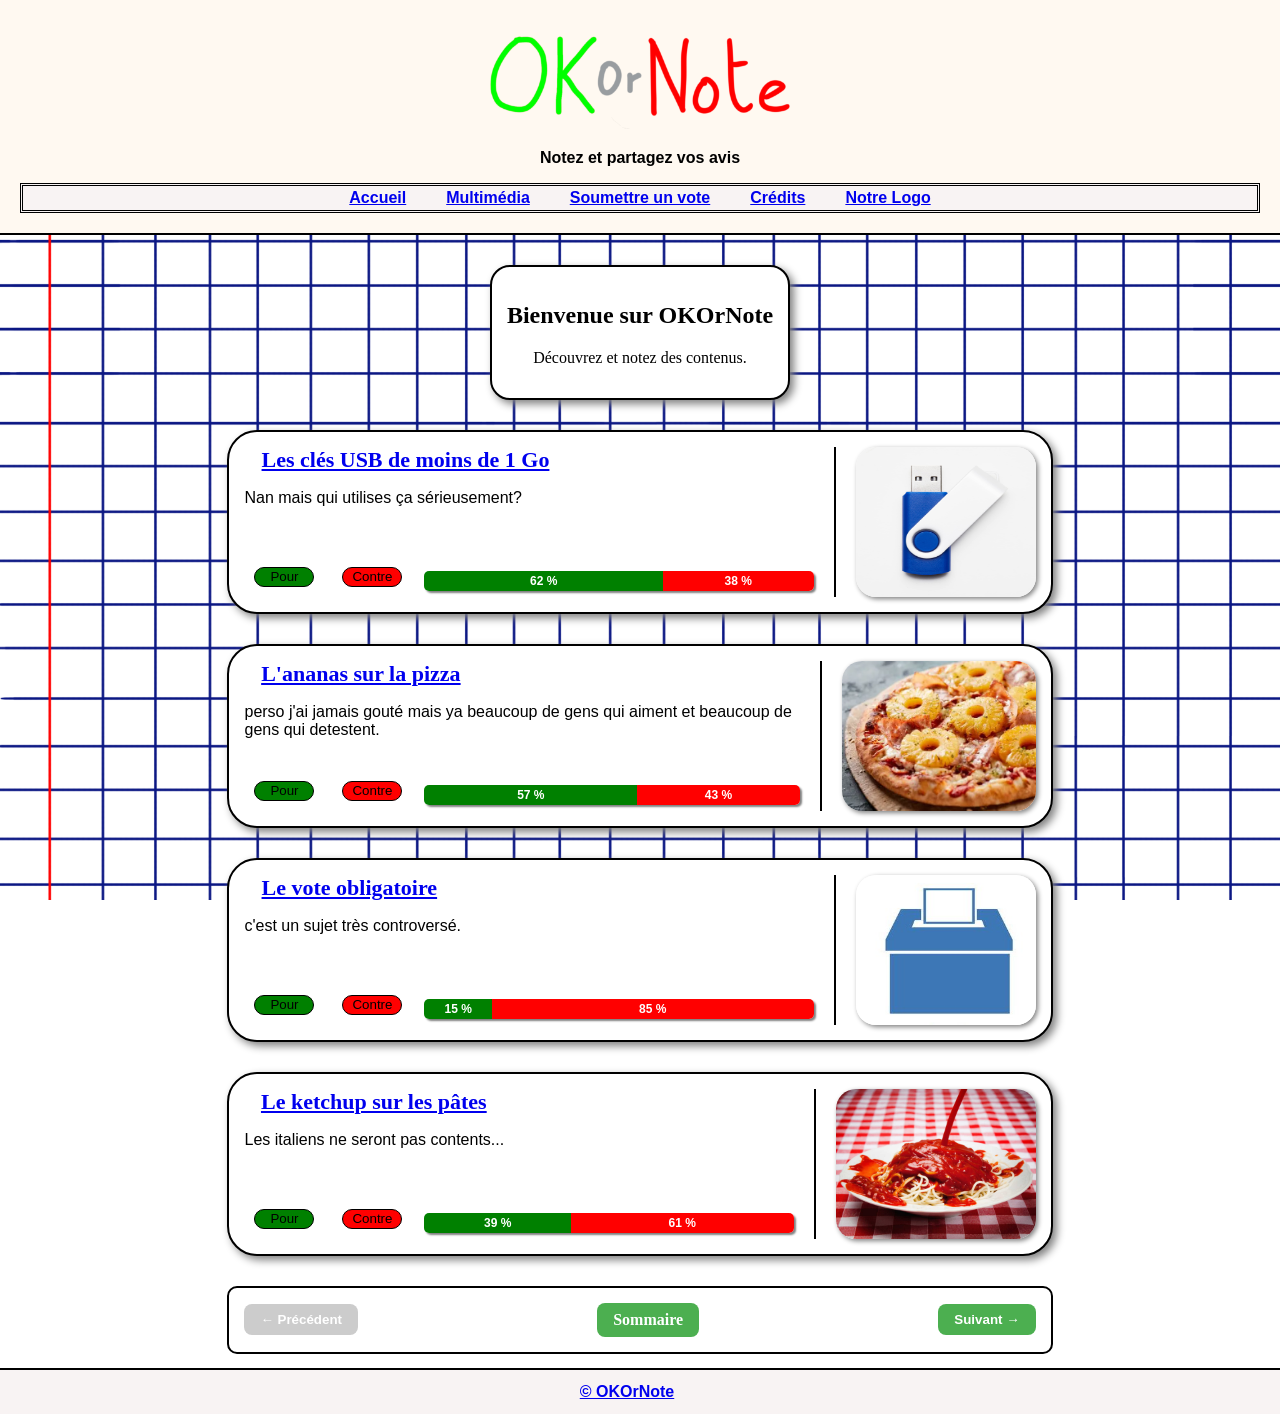
<file: HTML/index.html>
<?xml version="1.0" encoding="UTF-8"?>
<!DOCTYPE html PUBLIC "-//W3C//DTD XHTML 1.0 Strict//EN"
	"http://www.w3.org/TR/xhtml1/DTD/xhtml1-strict.dtd">
<html xmlns="http://www.w3.org/1999/xhtml" xml:lang="fr" lang="fr">
	<head>
		<meta http-equiv="Content-Type" content="application/xhtml+xml; charset=UTF-8" />
		<meta name="viewport" content="width=device-width, initial-scale=1.0" />
		<meta name="authors" content="cakeman1583-hash, JSCodeur" />
		<meta name="description" content="OKOrNote - Une plateforme de vote communautaire pour partager et noter vos avis sur des sujets variés" />
		<title>OKOrNote</title>
		<link rel="icon" href="../Images/favicon.png" type="image/png" />
		<script type="text/javascript" src="../JS/main.js" defer="defer"></script>
		<script type="text/javascript" src="../JS/navigation.js" defer="defer"></script>
		<link rel="stylesheet" type="text/css" href="../CSS/styles.css" />
	</head>
	<body>
		<div id="page">
			<!--Header du site (commun à toutes les pages)-->
			<div class="header" id="site-header">
				<img id="TitreHeader" src="../Images/OKOrNote.png" alt="Logo OKOrNote" />
				<p class="tagline">Notez et partagez vos avis</p>
				<div class="nav" id="main-nav">
				<a href="./index.html">Accueil</a><a href="./multimedia.html">Multimédia</a><a href="./SoumettreVote.html">Soumettre un vote</a><a href="./Credits.html">Crédits</a><a href="./Logo.html">Notre Logo</a>
				</div>
			</div>
			<!--Contenu principal de la page-->
			<div class="main" id="content">
				<div class="section" id="hero">
					<h2>Bienvenue sur OKOrNote</h2>
					<p>Découvrez et notez des contenus.</p>
				</div>
				<!--Capsules de sujets de notations-->
				<div class="section" id="capsules">
					<!-- capsule sur usb -->
					<div class="capsule" id="capsuleusb">
						<img class="imagecapsule" src="../Images/usb.jpg" alt="Image illustrative usb" />
						<span class="vertical-line"></span>
						<div class="textcapsule">
							<!--Sujet de ce qui est à voter-->
							<a class="titrecapsule" href="./usb.html">Les clés USB de moins de 1 Go</a>
							<!--Description de ce qui est à voter-->
							<p class="desccapsule">Nan mais qui utilises ça sérieusement?</p>
							<!--Boutons de vote Pour ou contre-->
							<div class="vote">
								<div class="vote-controls">
									<button class="voteOK" id="voteOKusb" onclick="voterOK('usb')">Pour</button>
									<button class="voteNot" id="voteNotusb" onclick="voterNot('usb')">Contre</button>
								</div>
								<!-- Barre de vote -->
								<div class="vote-bar">
									<div class="segmentpour" id="segmentpourusb"></div>
									<div class="segmentcontre" id="segmentcontreusb"></div>
								</div>
							</div>
						</div>
					</div>
					<!-- Capsule pour l'ananas -->
					<div class="capsule" id="capsuleananas">
						<img class="imagecapsule" src="../Images/ananaspizza.webp" alt="Image illustrative" />
						<span class="vertical-line"></span>
						<div class="textcapsule">
							<!--Sujet de ce qui est à voter-->
							<a class="titrecapsule" href="./ananas.html">L'ananas sur la pizza</a>
							<!--Description de ce qui est à voter-->
							<p class="desccapsule">perso j'ai jamais gouté mais ya beaucoup de gens qui aiment et beaucoup de gens qui detestent.</p>
							<!-- Boutons de vote Pour ou contre et barre de vote -->
							<div class="vote">
								<div class="vote-controls">
									<button class="voteOK" id="voteOKananas" onclick="voterOK('ananas')">Pour</button>
									<button class="voteNot" id="voteNotananas" onclick="voterNot('ananas')">Contre</button>
								</div>
								<!-- Barre de vote -->
								<div class="vote-bar">
									<div class="segmentpour" id="segmentpourananas"></div>
									<div class="segmentcontre" id="segmentcontreananas"></div>
								</div>
							</div>
						</div>
					</div>
					<!-- capsule sur le vote obligatoire-->
					<div class="capsule" id="capsulevote">
						<img class="imagecapsule" src="../Images/vote.jpg" alt="Image illustrative vote" />
						<span class="vertical-line"></span>
						<div class="textcapsule">
							<!--Sujet de ce qui est à voter-->
							<a class="titrecapsule" href="./vote.html">Le vote obligatoire</a>
							<!--Description de ce qui est à voter-->
							<p class="desccapsule">c'est un sujet très controversé.</p>
							<!--Boutons de vote Pour ou contre-->
							<div class="vote">
								<div class="vote-controls">
									<button class="voteOK" id="voteOKvoteobli" onclick="voterOK('voteobli')">Pour</button>
									<button class="voteNot" id="voteNotvoteobli" onclick="voterNot('voteobli')">Contre</button>
								</div>
								<!-- Barre de vote -->
								<div class="vote-bar">
									<div class="segmentpour" id="segmentpourvoteobli"></div>
									<div class="segmentcontre" id="segmentcontrevoteobli"></div>
								</div>
							</div>
						</div>
					</div>
					<!-- capsule de pâtes au ketchup -->
					<div class="capsule" id="capsulepatesketchup">
						<img class="imagecapsule" src="../Images/pates.jpg" alt="Image illustrative pâtes" />
						<span class="vertical-line"></span>
						<div class="textcapsule">
							<!--Sujet de ce qui est à voter-->
							<a class="titrecapsule" href="./pates.html">Le ketchup sur les pâtes</a>
							<!--Description de ce qui est à voter-->
							<p class="desccapsule">Les italiens ne seront pas contents...</p>
							<!--Boutons de vote Pour ou contre-->
							<div class="vote">
								<div class="vote-controls">
									<button class="voteOK" id="voteOKpatesketchup" onclick="voterOK('patesketchup')">Pour</button>
									<button class="voteNot" id="voteNotpatesketchup" onclick="voterNot('patesketchup')">Contre</button>
								</div>
								<!-- Barre de vote -->
								<div class="vote-bar">
									<div class="segmentpour" id="segmentpourpatesketchup"></div>
									<div class="segmentcontre" id="segmentcontrepatesketchup"></div>
								</div>
							</div>
						</div>
					</div>


				</div>
			</div>

			<!-- Navigation entre les pages -->
			<div class="nav-pagination">
				<button onclick="allerPrecedent()" disabled="disabled">← Précédent</button>
				<a href="./index.html">Sommaire</a>
				<button onclick="allerSuivant()">Suivant →</button>
			</div>

			<!--Footer du site (commun à toutes les pages)-->
			<div class="footer" id="site-footer">
				<a href="./Credits.html">© OKOrNote</a>
			</div>
		</div>
	</body>
</html>
</file>
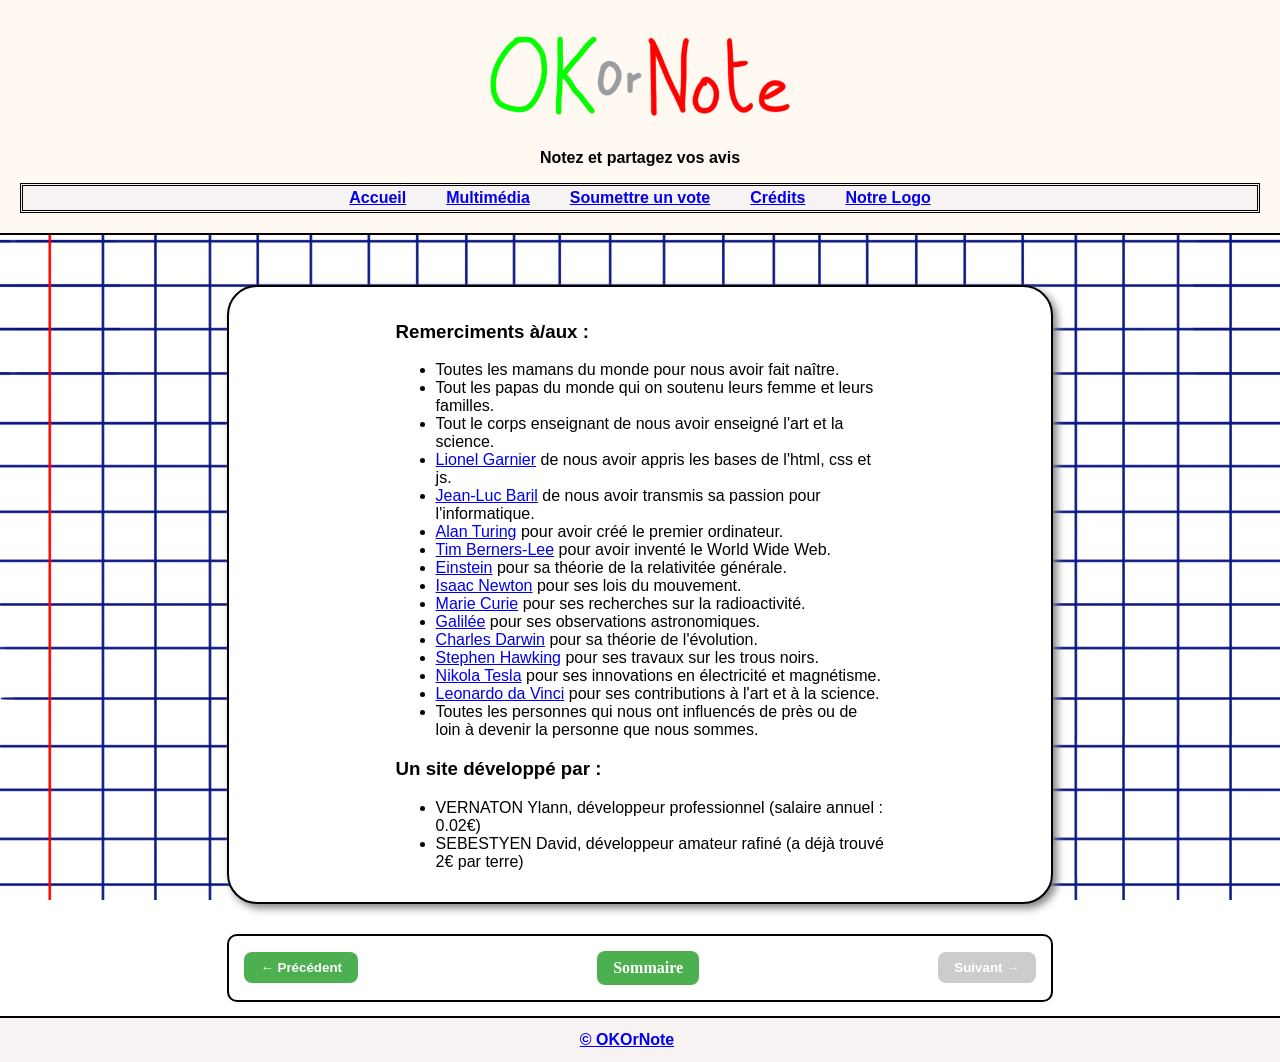
<file: HTML/Credits.html>
<?xml version="1.0" encoding="UTF-8"?>
<!DOCTYPE html PUBLIC "-//W3C//DTD XHTML 1.0 Strict//EN"
	"http://www.w3.org/TR/xhtml1/DTD/xhtml1-strict.dtd">
<html xmlns="http://www.w3.org/1999/xhtml" xml:lang="fr" lang="fr">
<head>
    <meta http-equiv="Content-Type" content="application/xhtml+xml" />
    <meta name="viewport" content="width=device-width, initial-scale=1.0" />
    <title>OKOrNote</title>
    <link rel="icon" href="../Images/favicon.png" type="image/png" />
    <script type="text/javascript" src="../JS/main.js" defer="defer"></script>
		<script type="text/javascript" src="../JS/navigation.js" defer="defer"></script>
    <link rel="stylesheet" type="text/css" href="../CSS/styles.css" />
</head>
<body>
    <!--Header du site (commun à toutes les pages)-->
    <div class="header" id="site-header">
        <img id="TitreHeader" src="../Images/OKOrNote.png" alt="Logo OKOrNote" />
        <p class="tagline">Notez et partagez vos avis</p>
        <div class="nav" id="main-nav">
            <a href="./index.html">Accueil</a><a href="./multimedia.html">Multimédia</a><a href="./SoumettreVote.html">Soumettre un vote</a><a href="./Credits.html">Crédits</a><a href="./Logo.html">Notre Logo</a>
        </div>
    </div>
    <!--Contenu principal de la page-->
    <div class="capsule" id="credits">
        <div class="main" id="Credits">
            <h3>Remerciments à/aux :</h3>
            <ul>
                <li>Toutes les mamans du monde pour nous avoir fait naître.</li>
                <li>Tout les papas du monde qui on soutenu leurs femme et leurs familles.</li>
                <li>Tout le corps enseignant de nous avoir enseigné l'art et la science.</li>
                <li><a href="https://lib.ube.fr/membres/garnier-lionel/">Lionel Garnier</a>  de nous avoir appris les bases de l'html, css et js.</li>
                <li><a href="https://lib.ube.fr/membres/baril-jean-luc/">Jean-Luc Baril</a> de nous avoir transmis sa passion pour l'informatique.</li>
                <li><a href="https://fr.wikipedia.org/wiki/Alan_Turing">Alan Turing</a> pour avoir créé le premier ordinateur.</li>
                <li><a href="https://fr.wikipedia.org/wiki/Tim_Berners-Lee">Tim Berners-Lee</a> pour avoir inventé le World Wide Web.</li>
                <li><a href="https://fr.wikipedia.org/wiki/Albert_Einstein">Einstein</a> pour sa théorie de la relativitée générale.</li>
                <li><a href="https://fr.wikipedia.org/wiki/Isaac_Newton">Isaac Newton</a> pour ses lois du mouvement.</li>
                <li><a href="https://fr.wikipedia.org/wiki/Marie_Curie">Marie Curie</a> pour ses recherches sur la radioactivité.</li>
                <li><a href="https://fr.wikipedia.org/wiki/Galilée_(savant)">Galilée</a> pour ses observations astronomiques.</li>
                <li><a href="https://fr.wikipedia.org/wiki/Charles_Darwin">Charles Darwin</a> pour sa théorie de l'évolution.</li>
                <li><a href="https://fr.wikipedia.org/wiki/Stephen_Hawking">Stephen Hawking</a> pour ses travaux sur les trous noirs.</li>
                <li><a href="https://fr.wikipedia.org/wiki/Nikola_Tesla">Nikola Tesla</a> pour ses innovations en électricité et magnétisme.</li>
                <li><a href="https://fr.wikipedia.org/wiki/Léonard_de_Vinci">Leonardo da Vinci</a> pour ses contributions à l'art et à la science.</li>
                <li>Toutes les personnes qui nous ont influencés de près ou de loin à devenir la personne que nous sommes.</li>
            </ul>
            <h3>Un site développé par :</h3>
            <ul>
                <li>VERNATON Ylann, développeur professionnel (salaire annuel : 0.02€)</li>
                <li>SEBESTYEN David, développeur amateur rafiné (a déjà trouvé 2€ par terre)</li>
            </ul>
        </div>
    </div>

    <!-- Navigation entre les pages -->
    <div class="nav-pagination">
        <button onclick="allerPrecedent()">← Précédent</button>
        <a href="./index.html">Sommaire</a>
        <button onclick="allerSuivant()" disabled="disabled">Suivant →</button>
    </div>

    <!--Footer du site (commun à toutes les pages)-->
    <div class="footer" id="site-footer">
        <a href="./Credits.html">© OKOrNote</a>
    </div>
</body>
</html>
</file>
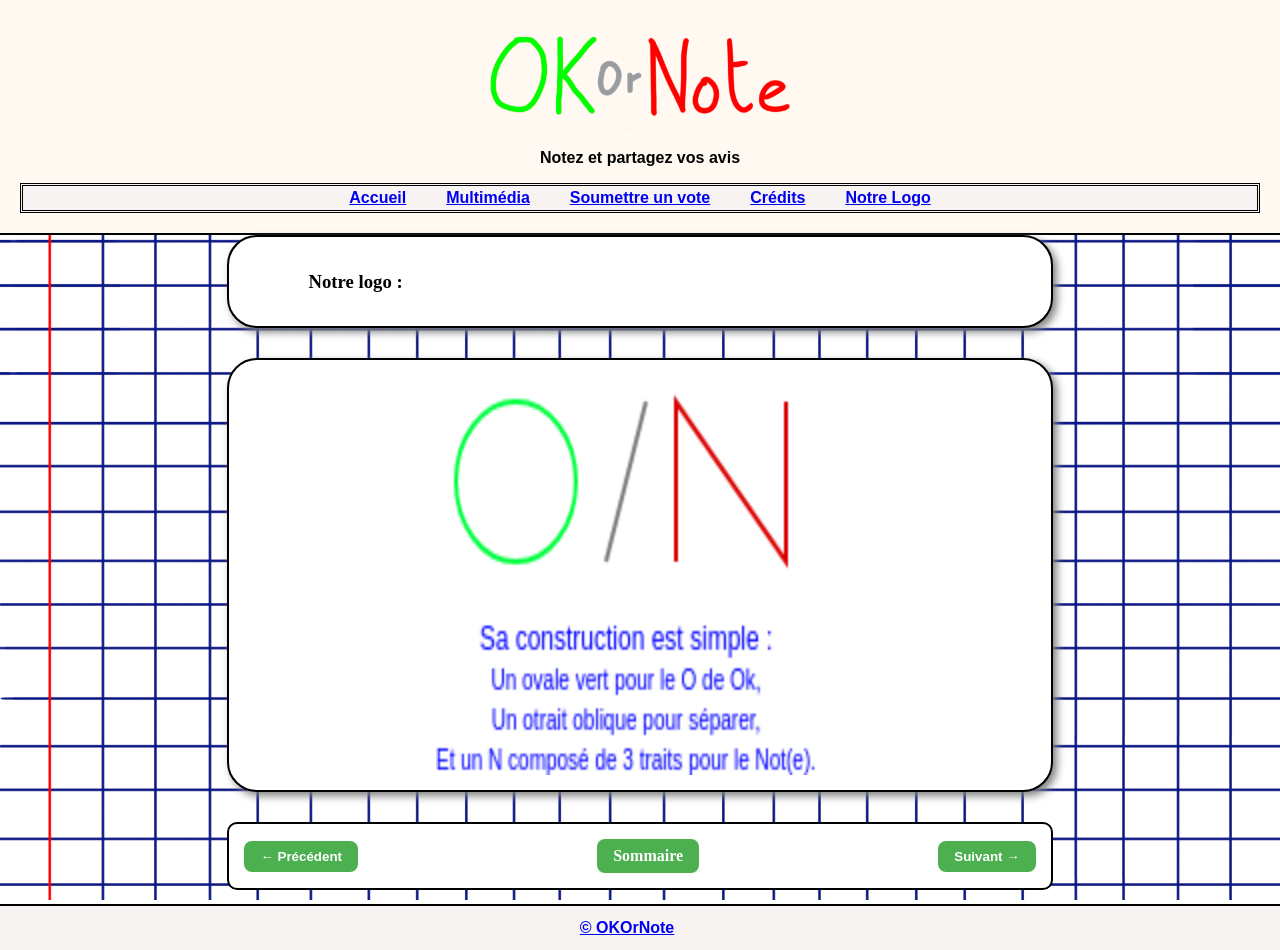
<file: HTML/Logo.html>
<!DOCTYPE html>
<html xmlns="http://www.w3.org/1999/xhtml" lang="fr">
<head>
    <meta http-equiv="Content-Type" content="application/xhtml+xml; charset=UTF-8" />
    <meta name="viewport" content="width=device-width, initial-scale=1.0" />
	<meta charset="utf-8"/>
    <title>OKOrNote</title>
    <link rel="icon" href="../Images/favicon.png" type="image/png" />
    <script type="text/javascript" src="../JS/main.js" defer="defer"></script>
		<script type="text/javascript" src="../JS/navigation.js" defer="defer"></script>
    <link rel="stylesheet" type="text/css" href="../CSS/styles.css" />
</head>
<body>
    <!--Header du site (commun à toutes les pages)-->
    <div class="header" id="site-header">
        <img id="TitreHeader" src="../Images/OKOrNote.png" alt="Logo OKOrNote" />
        <p class="tagline">Notez et partagez vos avis</p>
        <div class="nav" id="main-nav">
            <a href="./index.html">Accueil</a><a href="./multimedia.html">Multimédia</a><a href="./SoumettreVote.html">Soumettre un vote</a><a href="./Credits.html">Crédits</a><a href="./Logo.html">Notre Logo</a>
        </div>
    </div>
    <!--Contenu principal de la page-->
    <div class="capsule" id="logo">
        <h3 id="textLogo">Notre logo :</h3>
    </div>
    <div class="capsule">
        <canvas id="canva"></canvas>
    </div>

    <!-- Navigation entre les pages -->
    <div class="nav-pagination">
        <button onclick="allerPrecedent()">← Précédent</button>
        <a href="./index.html">Sommaire</a>
        <button onclick="allerSuivant()">Suivant →</button>
    </div>

    <!--Footer du site (commun à toutes les pages)-->
    <div class="footer" id="site-footer">
        <a href="./Credits.html">© OKOrNote</a>
    </div>
    <script type="text/javascript" src="../JS/canvas.js"></script>
</body>
</html>
</file>
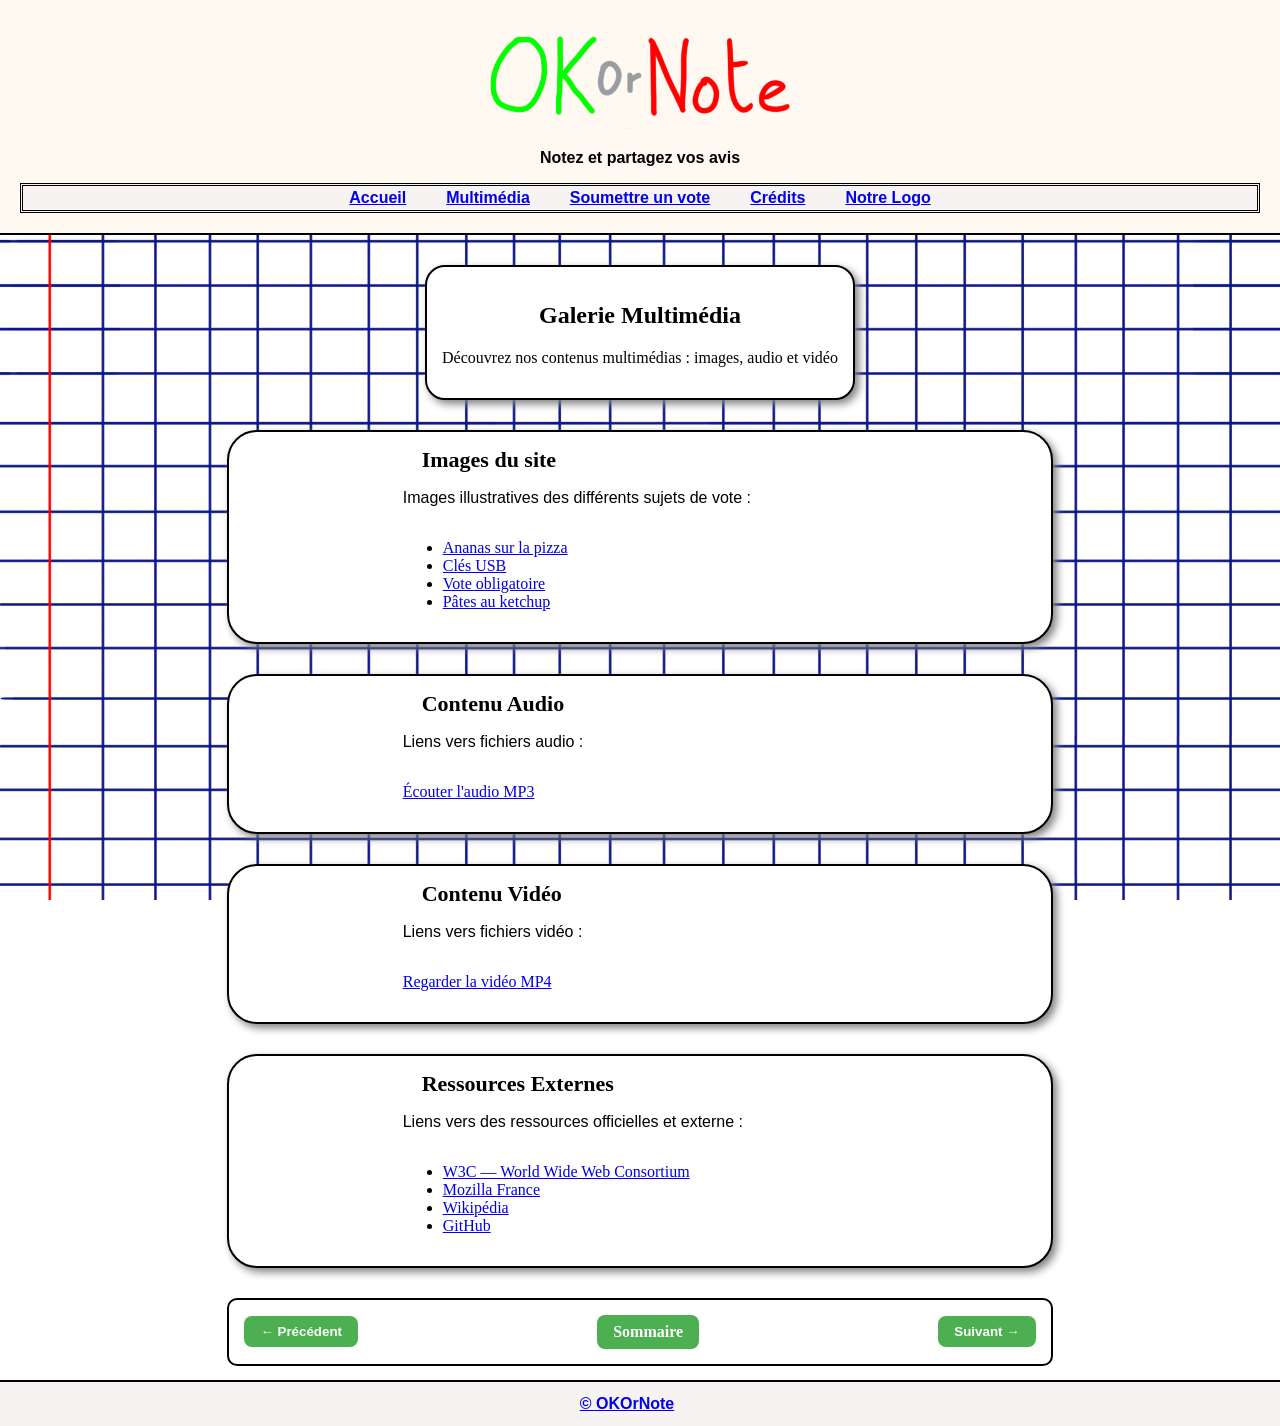
<file: HTML/multimedia.html>
<?xml version="1.0" encoding="UTF-8"?>
<!DOCTYPE html PUBLIC "-//W3C//DTD XHTML 1.0 Strict//EN"
    "http://www.w3.org/TR/xhtml1/DTD/xhtml1-strict.dtd">
<html xmlns="http://www.w3.org/1999/xhtml" xml:lang="fr" lang="fr">
    <head>
        <meta http-equiv="Content-Type" content="application/xhtml+xml; charset=UTF-8" />
        <meta name="viewport" content="width=device-width, initial-scale=1.0" />
        <meta name="authors" content="cakeman1583-hash, JSCodeur" />
        <meta name="description" content="Galerie multimédia avec images, audio et vidéo" />
        <title>Galerie Multimédia — OKOrNote</title>
        <link rel="icon" href="../Images/favicon.png" type="image/png" />
        <script type="text/javascript" src="../JS/main.js" defer="defer"></script>
		<script type="text/javascript" src="../JS/navigation.js" defer="defer"></script>
        <link rel="stylesheet" type="text/css" href="../CSS/styles.css" />
    </head>
    <body>
        <div id="page">
            <div class="header" id="site-header">
                <img id="TitreHeader" src="../Images/OKOrNote.png" alt="Logo OKOrNote" />
                <p class="tagline">Notez et partagez vos avis</p>
                <div class="nav" id="main-nav">
                    <a href="index.html">Accueil</a><a href="./multimedia.html">Multimédia</a><a href="./SoumettreVote.html">Soumettre un vote</a><a href="./Credits.html">Crédits</a><a href="./Logo.html">Notre Logo</a>
                </div>
            </div>

            <div class="main" id="content">
                <div class="section" id="hero">
                    <h2>Galerie Multimédia</h2>
                    <p>Découvrez nos contenus multimédias : images, audio et vidéo</p>
                </div>

                <div class="section" id="capsules">
                    <!-- Section Images -->
                    <div class="capsule">
                        <div class="textcapsule">
                            <h3 class="titrecapsule">Images du site</h3>
                            <p class="desccapsule">Images illustratives des différents sujets de vote :</p>
                            <ul>
                                <li><a href="../Images/ananaspizza.webp">Ananas sur la pizza</a></li>
                                <li><a href="../Images/usb.jpg">Clés USB</a></li>
                                <li><a href="../Images/vote.jpg">Vote obligatoire</a></li>
                                <li><a href="../Images/pates.jpg">Pâtes au ketchup</a></li>
                            </ul>
                        </div>
                    </div>

                    <!-- Section Audio -->
                    <div class="capsule">
                        <div class="textcapsule">
                            <h3 class="titrecapsule">Contenu Audio</h3>
                            <p class="desccapsule">Liens vers fichiers audio :</p>
                            <p><a href="../VideoAndAudio/Never Gonna Give You Up.mp3">Écouter l'audio MP3</a></p>
                        </div>
                    </div>

                    <!-- Section Vidéo -->
                    <div class="capsule">
                        <div class="textcapsule">
                            <h3 class="titrecapsule">Contenu Vidéo</h3>
                            <p class="desccapsule">Liens vers fichiers vidéo :</p>
                            <p><a href="../VideoAndAudio/Never Gonna Give You Up.mp4">Regarder la vidéo MP4</a></p>
                        </div>
                    </div>

                    <!-- Section Liens externes -->
                    <div class="capsule">
                        <div class="textcapsule">
                            <h3 class="titrecapsule">Ressources Externes</h3>
                            <p class="desccapsule">Liens vers des ressources officielles et externe :</p>
                            <ul>
                                <li><a href="https://www.w3.org/">W3C — World Wide Web Consortium</a></li>
                                <li><a href="https://www.mozilla.org/fr/">Mozilla France</a></li>
                                <li><a href="https://www.wikipedia.org/">Wikipédia</a></li>
                                <li><a href="https://www.github.com/">GitHub</a></li>
                            </ul>
                        </div>
                    </div>
                </div>
            </div>

            <!-- Navigation entre les pages -->
            <div class="nav-pagination">
                <button onclick="allerPrecedent()">← Précédent</button>
                <a href="./index.html">Sommaire</a>
                <button onclick="allerSuivant()">Suivant →</button>
            </div>

            <div class="footer" id="site-footer">
                <a href="./Credits.html">© OKOrNote</a>
            </div>
        </div>
    </body>
</html>
</file>
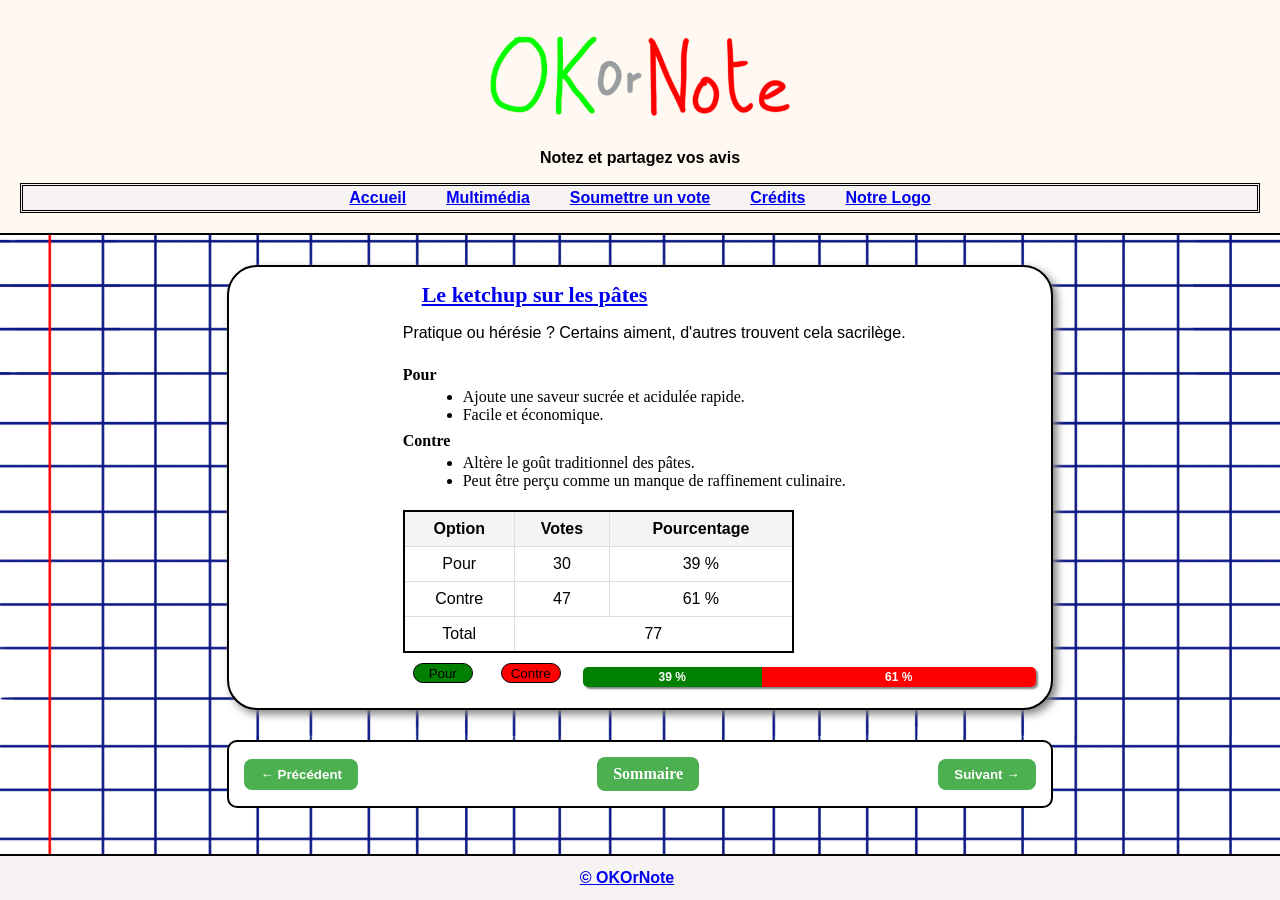
<file: HTML/pates.html>
<?xml version="1.0" encoding="UTF-8"?>
<!DOCTYPE html PUBLIC "-//W3C//DTD XHTML 1.0 Strict//EN"
	"http://www.w3.org/TR/xhtml1/DTD/xhtml1-strict.dtd">
<html xmlns="http://www.w3.org/1999/xhtml" xml:lang="fr" lang="fr">
	<head>
		<meta http-equiv="Content-Type" content="application/xhtml+xml; charset=UTF-8" />
		<meta name="viewport" content="width=device-width, initial-scale=1.0" />
		<title>OKOrNote</title>
		<link rel="icon" href="../Images/favicon.png" type="image/png" />
		<script type="text/javascript" src="../JS/main.js" defer="defer"></script>
		<script type="text/javascript" src="../JS/navigation.js" defer="defer"></script>
		<link rel="stylesheet" type="text/css" href="../CSS/styles.css" />
	</head>
	<body>
		<div id="page">
			<div class="header" id="site-header">
				<img id="TitreHeader" src="../Images/OKOrNote.png" alt="Logo OKOrNote" />
				<p class="tagline">Notez et partagez vos avis</p>
				<div class="nav" id="main-nav">
					<a href="./index.html">Accueil</a><a href="./multimedia.html">Multimédia</a><a href="./SoumettreVote.html">Soumettre un vote</a><a href="./Credits.html">Crédits</a><a href="./Logo.html">Notre Logo</a>
				</div>
			</div>
			<div class="main" id="content">
				<div class="section" id="capsules">
					<div class="capsule" id="capsuleSujetInfo">
						<div class="textcapsule">
							<a class="titrecapsule" href="./pates.html">Le ketchup sur les pâtes</a>
							<p class="desccapsule">Pratique ou hérésie ? Certains aiment, d'autres trouvent cela sacrilège.</p>

							<div class="proscons">
								<h4>Pour</h4>
								<ul>
									<li>Ajoute une saveur sucrée et acidulée rapide.</li>
									<li>Facile et économique.</li>
								</ul>
								<h4>Contre</h4>
								<ul>
									<li>Altère le goût traditionnel des pâtes.</li>
									<li>Peut être perçu comme un manque de raffinement culinaire.</li>
								</ul>
							</div>

							<table class="stats-table" id="statsPatesketchup" >
								<thead>
									<tr><th>Option</th><th>Votes</th><th>Pourcentage</th></tr>
								</thead>
								<tbody>
									<tr><td>Pour</td><td>—</td><td>—</td></tr>
									<tr><td>Contre</td><td>—</td><td>—</td></tr>
									<tr><td>Total</td><td colspan="2">—</td></tr>
								</tbody>
							</table>

							<div class="vote" >
								<div class="vote-controls">
									<button class="voteOK" id="voteOKpatesketchup" onclick="voterOK('patesketchup')">Pour</button>
									<button class="voteNot" id="voteNotpatesketchup" onclick="voterNot('patesketchup')">Contre</button>
								</div>
								<div class="vote-bar">
									<div class="segmentpour" id="segmentpourpatesketchup"></div>
									<div class="segmentcontre" id="segmentcontrepatesketchup"></div>
								</div>
							</div>
						</div>
					</div>
				</div>
			</div>

			<!-- Navigation entre les pages -->
			<div class="nav-pagination">
				<button onclick="allerPrecedent()">← Précédent</button>
				<a href="./index.html">Sommaire</a>
				<button onclick="allerSuivant()">Suivant →</button>
			</div>

			<div class="footer" id="site-footer">
				<a href="./Credits.html">© OKOrNote</a>
			</div>
		</div>

		<script type="text/javascript" src="../JS/pates.js"></script>

	</body>
</html>
</file>
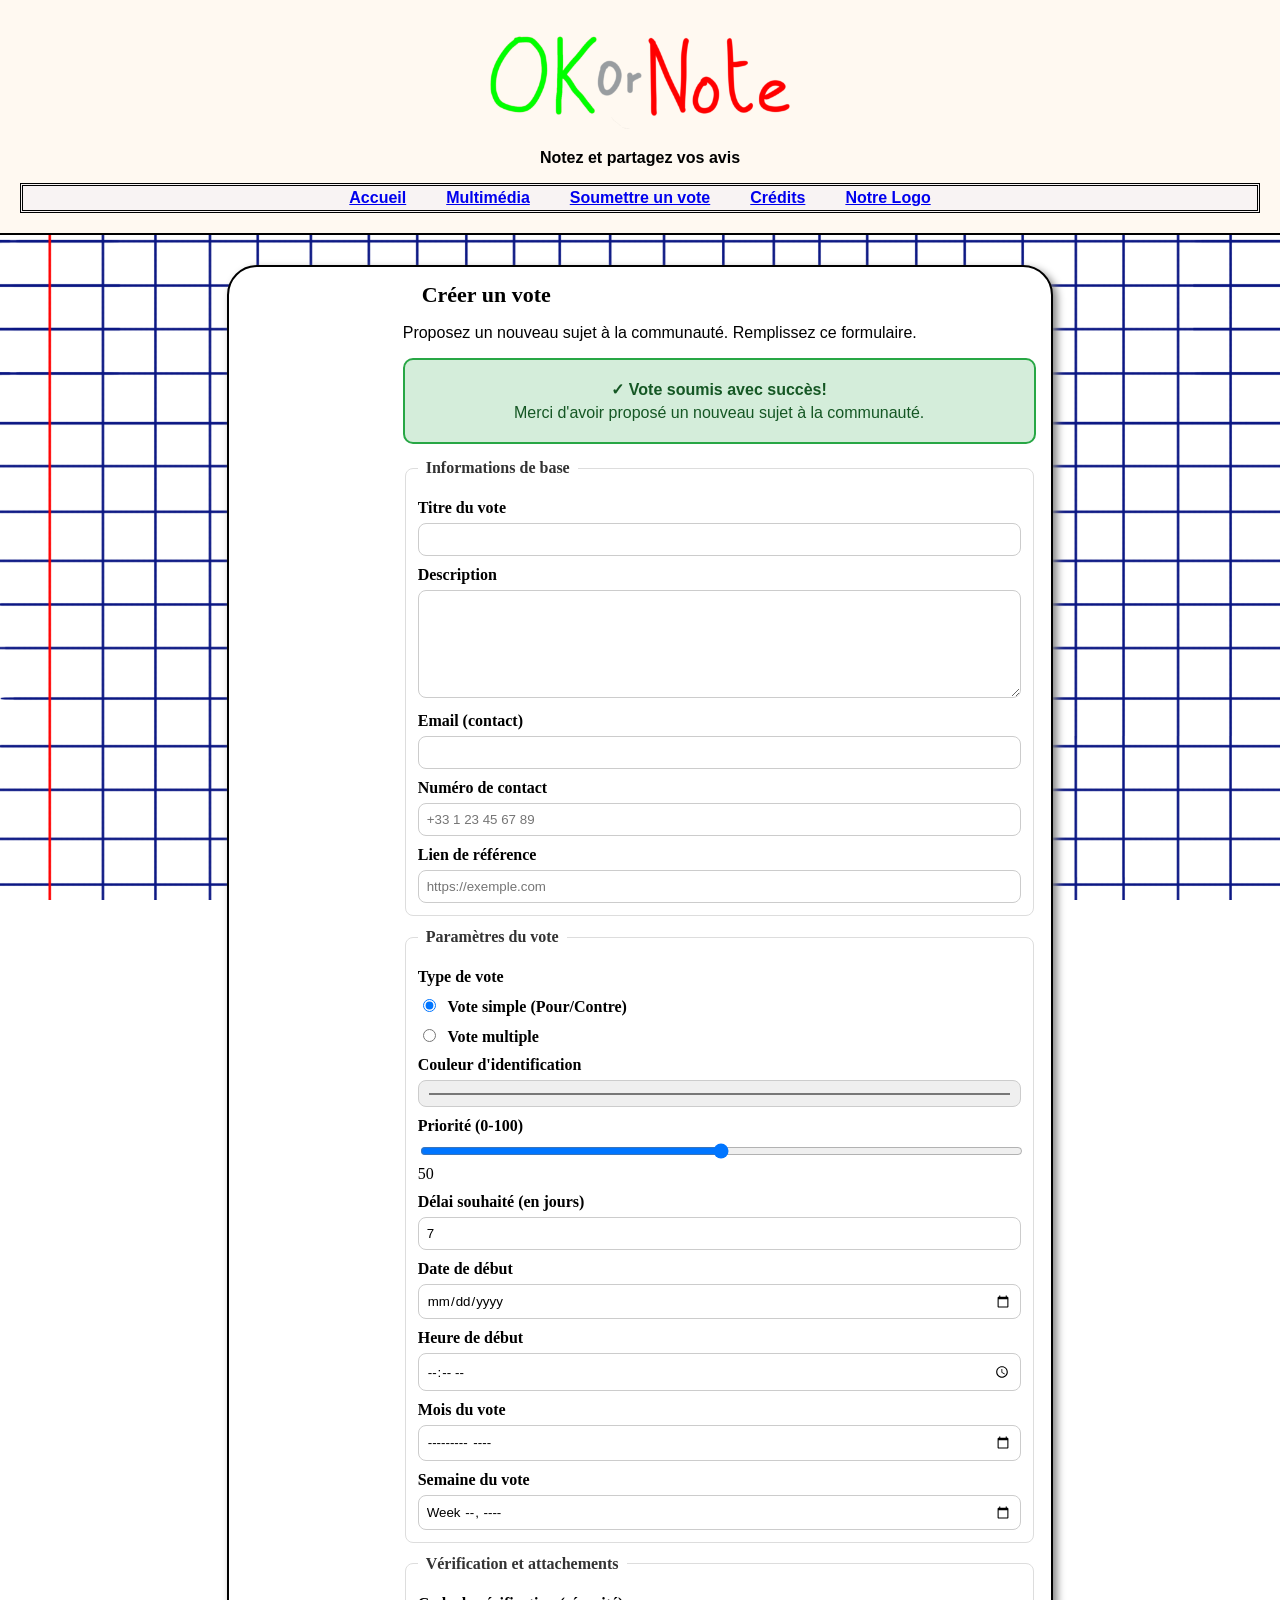
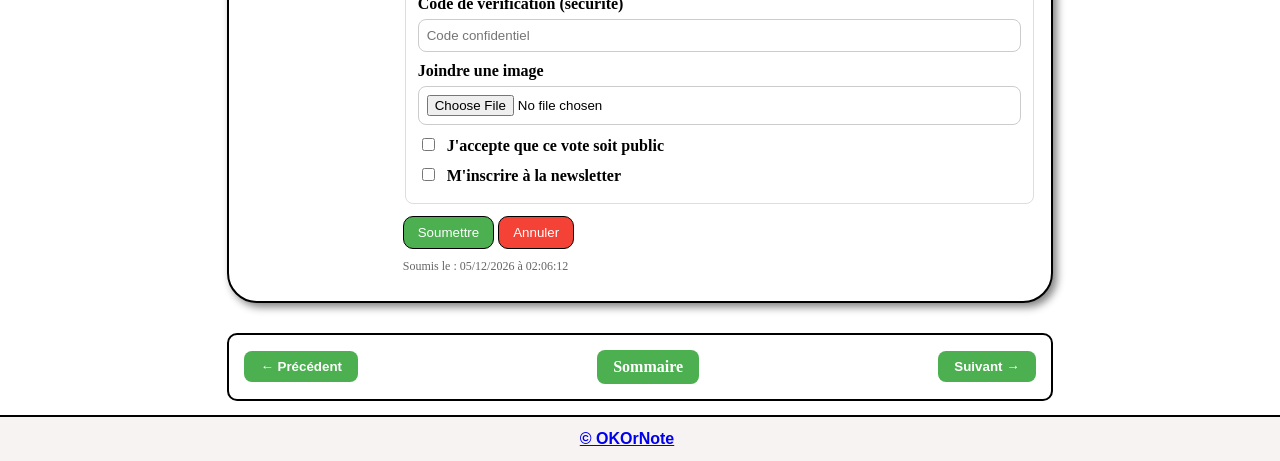
<file: HTML/SoumettreVote.html>
<!DOCTYPE html>
<html xmlns="http://www.w3.org/1999/xhtml" xml:lang="fr" lang="fr">
	<head>
		<meta http-equiv="Content-Type" content="application/xhtml+xml; charset=UTF-8" />
		<meta name="viewport" content="width=device-width, initial-scale=1.0" />
		<meta name="authors" content="cakeman1583-hash, JSCodeur" />
		<meta name="description" content="Formulaire de soumission d'un nouveau vote avec validation complète" />
		<meta charset="utf-8"/>
		<title>Créer un Vote — OKOrNote</title>
		<link rel="icon" href="../Images/favicon.png" type="image/png" />
		<script type="text/javascript" src="../JS/main.js" defer="defer"></script>
		<script type="text/javascript" src="../JS/navigation.js" defer="defer"></script>
		<link rel="stylesheet" type="text/css" href="../CSS/styles.css" />
	</head>
    <body>
        <div id="page">
            <div class="header" id="site-header">
                <img id="TitreHeader" src="../Images/OKOrNote.png" alt="Logo OKOrNote" />
                <p class="tagline">Notez et partagez vos avis</p>
                <div class="nav" id="main-nav">
                    <a href="./index.html">Accueil</a><a href="./multimedia.html">Multimédia</a><a href="./SoumettreVote.html">Soumettre un vote</a><a href="./Credits.html">Crédits</a><a href="./Logo.html">Notre Logo</a>
                </div>
            </div>

            <div class="main" id="content">
                <div class="section" id="capsules">
                    <div class="capsule" id="capsuleSoumettre">
                        <div class="textcapsule">
                            <h2 class="titrecapsule">Créer un vote</h2>
                            <p class="desccapsule">Proposez un nouveau sujet à la communauté. Remplissez ce formulaire.</p>

                            <!-- Notification de succès -->
                            <div id="notificationSucces" class="notification-success">
                                <p><strong>✓ Vote soumis avec succès!</strong></p>
                                <p>Merci d'avoir proposé un nouveau sujet à la communauté.</p>
                            </div>

                            <form id="formSoumettre" action="#" method="post" onsubmit="return soumettreFormulaire();">
                                <!-- Section: Informations de base -->
                                <fieldset>
                                    <legend>Informations de base</legend>
                                    
                                    <label for="titre">Titre du vote</label>
                                    <input type="text" id="titre" name="titre" required />

                                    <label for="description">Description</label>
                                    <textarea id="description" name="description" rows="6" required></textarea>

                                    <label for="email">Email (contact)</label>
                                    <input type="email" id="email" name="email" />

                                    <label for="tel">Numéro de contact</label>
                                    <input type="tel" id="tel" name="tel" placeholder="+33 1 23 45 67 89" />

                                    <label for="url">Lien de référence</label>
                                    <input type="url" id="url" name="url" placeholder="https://exemple.com" />
                                </fieldset>

                                <!-- Section: Paramètres du vote -->
                                <fieldset>
                                    <legend>Paramètres du vote</legend>

                                    <label for="typeVote">Type de vote</label>
                                    <div>
                                        <label><input type="radio" name="typeVote" value="simple" checked /> Vote simple (Pour/Contre)</label>
                                        <label><input type="radio" name="typeVote" value="multiple" /> Vote multiple</label>
                                    </div>

                                    <label for="couleur">Couleur d'identification</label>
                                    <input type="color" id="couleur" name="couleur" value="#4CAF50" />

                                    <label for="priorite">Priorité (0-100)</label>
                                    <input type="range" id="priorite" name="priorite" min="0" max="100" value="50" onchange="changerPriorite()" />
                                    <span id="valeurPriorite">50</span>

                                    <label for="delai">Délai souhaité (en jours)</label>
                                    <input type="number" id="delai" name="delai" min="1" max="365" value="7" />

                                    <label for="dateDebut">Date de début</label>
                                    <input type="date" id="dateDebut" name="dateDebut" />

                                    <label for="heureDebut">Heure de début</label>
                                    <input type="time" id="heureDebut" name="heureDebut" />

                                    <label for="moisVote">Mois du vote</label>
                                    <input type="month" id="moisVote" name="moisVote" />

                                    <label for="semaineVote">Semaine du vote</label>
                                    <input type="week" id="semaineVote" name="semaineVote" />
                                </fieldset>

                                <!-- Section: Vérification et pièces jointes -->
                                <fieldset>
                                    <legend>Vérification et attachements</legend>

                                    <label for="motdepasse">Code de vérification (sécurité)</label>
                                    <input type="password" id="motdepasse" name="motdepasse" placeholder="Code confidentiel" />

                                    <label for="imagePiece">Joindre une image</label>
                                    <input type="file" id="imagePiece" name="imagePiece" accept="image/*" />

                                    <div>
                                        <label><input type="checkbox" name="conditions" id="conditions" /> J'accepte que ce vote soit public</label>
                                        <label><input type="checkbox" name="newsletter" id="newsletter" /> M'inscrire à la newsletter</label>
                                    </div>
                                </fieldset>

                                <div>
                                    <input type="submit" value="Soumettre" />
                                    <input type="reset" value="Annuler" />
                                </div>
                            </form>
                        </div>
                    </div>
                </div>
            </div>

            <!-- Navigation entre les pages -->
            <div class="nav-pagination">
                <button onclick="allerPrecedent()">← Précédent</button>
                <a href="./index.html">Sommaire</a>
                <button onclick="allerSuivant()">Suivant →</button>
            </div>

            <div class="footer" id="site-footer">
                <a href="./Credits.html">© OKOrNote</a>
            </div>
        </div>

        <style>
        /* Harmonisation simple du formulaire avec le style du site */
        #formSoumettre label{ display:block; margin-top:10px; margin-bottom:6px; font-weight:bold; }
        #formSoumettre input[type="text"], 
        #formSoumettre input[type="email"], 
        #formSoumettre input[type="tel"],
        #formSoumettre input[type="url"],
        #formSoumettre input[type="password"],
        #formSoumettre input[type="number"],
        #formSoumettre input[type="date"],
        #formSoumettre input[type="time"],
        #formSoumettre input[type="month"],
        #formSoumettre input[type="week"],
        #formSoumettre input[type="file"],
        #formSoumettre input[type="color"],
        #formSoumettre textarea{ 
            width: 100%; 
            box-sizing: border-box; 
            padding:8px; 
            border:1px solid #ccc; 
            border-radius:8px; 
            font-family: 'Segoe UI', Tahoma, Geneva, Verdana, sans-serif; 
        }
        #formSoumettre input[type="submit"], 
        #formSoumettre input[type="reset"]{ 
            padding:8px 14px; 
            border-radius:10px; 
            border:1px solid black; 
            cursor:pointer; 
        }
        #formSoumettre input[type="submit"]{ background: #4CAF50; color:white; }
        #formSoumettre input[type="reset"]{ background: #f44336; color:white; }

        /* Styles pour range et checkbox/radio */
        #formSoumettre input[type="range"]{ width: 100%; margin-bottom: 6px; }
        #formSoumettre input[type="checkbox"],
        #formSoumettre input[type="radio"]{ margin-right: 8px; cursor: pointer; }

        /* Fieldsets */
        #formSoumettre fieldset{ border: 1px solid #ddd; border-radius: 8px; padding: 12px; margin-bottom: 12px; }
        #formSoumettre legend{ font-weight: bold; color: #333; padding: 0 8px; }

        /* Notification de succès */
        .notification-success{ background: #d4edda; border: 2px solid #28a745; border-radius: 10px; padding: 15px; margin-bottom: 15px; text-align: center; font-family: 'Segoe UI', Tahoma, Geneva, Verdana, sans-serif; }
        .notification-success p{ margin: 5px 0; color: #155724; }
        .notification-success strong{ font-size: 16px; }
        </style>

        <script>
        // Afficher l'heure et date actuelle
        function afficherDateHeure() {
            var now = new Date();
            var jour = now.toLocaleDateString('fr-FR');
            var heure = now.toLocaleTimeString('fr-FR');
            var para = document.createElement('p');
            para.innerHTML = 'Soumis le : ' + jour + ' à ' + heure;
            para.style.marginTop = '10px';
            para.style.fontSize = '12px';
            para.style.color = '#666';
            var form = document.getElementById('formSoumettre');
            if (form && form.parentNode) {
                form.parentNode.appendChild(para);
            }
        }

        // Vérifier si un email est valide (sans regex complexe)
        function validerEmail(email) {
            var parts = email.split('@');
            return parts.length === 2 && parts[0].length > 0 && parts[1].indexOf('.') > 0;
        }

        // Vérifier si une URL est valide
        function validerUrl(url) {
            return url === '' || url.indexOf('http://') === 0 || url.indexOf('https://') === 0;
        }

        // Fonction de validation du formulaire
        function validerFormulaire() {
            var titre = document.getElementById('titre');
            var description = document.getElementById('description');
            var email = document.getElementById('email');
            var tel = document.getElementById('tel');
            var url = document.getElementById('url');
            var motdepasse = document.getElementById('motdepasse');
            var conditions = document.getElementById('conditions');

            // Vérifier titre (obligatoire)
            if (!titre || titre.value.trim() === '') {
                titre.focus();
                return false;
            }

            // Vérifier description (obligatoire)
            if (!description || description.value.trim() === '') {
                description.focus();
                return false;
            }

            // Vérifier email si rempli
            if (email && email.value !== '' && !validerEmail(email.value)) {
                email.focus();
                return false;
            }

            // Vérifier URL si remplie
            if (url && url.value !== '' && !validerUrl(url.value)) {
                url.focus();
                return false;
            }

            // Vérifier mot de passe au moins 4 caractères
            if (motdepasse && motdepasse.value.length < 4) {
                motdepasse.focus();
                return false;
            }

            // Vérifier conditions acceptées
            if (!conditions || !conditions.checked) {
                conditions.focus();
                return false;
            }

            return true;
        }

        // Gestion du submit du formulaire
        function soumettreFormulaire() {
            if (!validerFormulaire()) {
                return false;
            }

            var notification = document.getElementById('notificationSucces');
            var form = document.getElementById('formSoumettre');

            if (notification && form) {
                notification.style.display = 'block';
                setTimeout(function () {
                    form.style.display = 'none';
                }, 1000);
            }
            return false;
        }

        // Afficher la valeur du range
        function changerPriorite() {
            var prioriteRange = document.getElementById('priorite');
            var valeurPriorite = document.getElementById('valeurPriorite');
            if (valeurPriorite && prioriteRange) {
                valeurPriorite.textContent = prioriteRange.value;
            }
        }

        // Initialiser à la charge
        window.onload = function () {
            afficherDateHeure();
        };
        </script>
    </body>
</html>
</file>
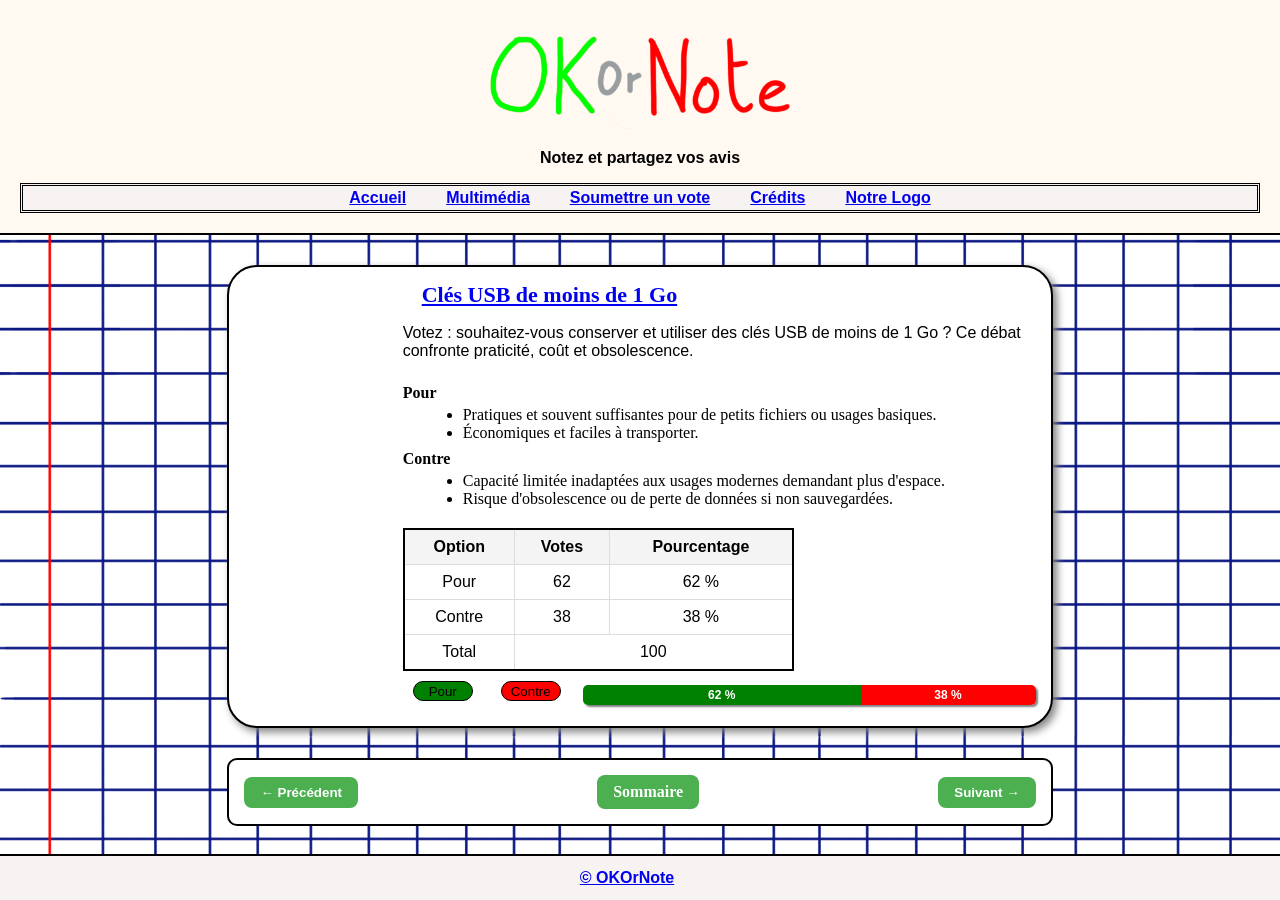
<file: HTML/usb.html>
<?xml version="1.0" encoding="UTF-8"?>
<!DOCTYPE html PUBLIC "-//W3C//DTD XHTML 1.0 Strict//EN"
	"http://www.w3.org/TR/xhtml1/DTD/xhtml1-strict.dtd">
<html xmlns="http://www.w3.org/1999/xhtml" xml:lang="fr" lang="fr">
	<head>
		<meta http-equiv="Content-Type" content="application/xhtml+xml; charset=UTF-8" />
		<meta name="viewport" content="width=device-width, initial-scale=1.0" />
		<title>OKOrNote</title>
		<link rel="icon" href="../Images/favicon.png" type="image/png" />
		<script type="text/javascript" src="../JS/main.js" defer="defer"></script>
		<script type="text/javascript" src="../JS/navigation.js" defer="defer"></script>
		<link rel="stylesheet" type="text/css" href="../CSS/styles.css" />
	</head>
	<body>
		<div id="page">
			<div class="header" id="site-header">
				<img id="TitreHeader" src="../Images/OKOrNote.png" alt="Logo OKOrNote" />
				<p class="tagline">Notez et partagez vos avis</p>
				<div class="nav" id="main-nav">
					<a href="./index.html">Accueil</a><a href="./multimedia.html">Multimédia</a><a href="./SoumettreVote.html">Soumettre un vote</a><a href="./Credits.html">Crédits</a><a href="./Logo.html">Notre Logo</a>
				</div>
			</div>
			<div class="main" id="content">
				<div class="section" id="capsules">
					<div class="capsule" id="capsuleSujetInfo">
						<div class="textcapsule">
							<a class="titrecapsule" href="./usb.html">Clés USB de moins de 1 Go</a>
							<p class="desccapsule">Votez : souhaitez-vous conserver et utiliser des clés USB de moins de 1 Go ? Ce débat confronte praticité, coût et obsolescence.</p>

							<div class="proscons">
								<h4>Pour</h4>
								<ul>
									<li>Pratiques et souvent suffisantes pour de petits fichiers ou usages basiques.</li>
									<li>Économiques et faciles à transporter.</li>
								</ul>
								<h4>Contre</h4>
								<ul>
									<li>Capacité limitée inadaptées aux usages modernes demandant plus d'espace.</li>
									<li>Risque d'obsolescence ou de perte de données si non sauvegardées.</li>
								</ul>
							</div>

							<table class="stats-table" id="statsUsb" >
								<thead>
									<tr><th>Option</th><th>Votes</th><th>Pourcentage</th></tr>
								</thead>
								<tbody>
									<tr><td>Pour</td><td>—</td><td>—</td></tr>
									<tr><td>Contre</td><td>—</td><td>—</td></tr>
									<tr><td>Total</td><td colspan="2">—</td></tr>
								</tbody>
							</table>

							<div class="vote" >
								<div class="vote-controls">
									<button class="voteOK" id="voteOKusb" onclick="voterOK('usb')">Pour</button>
									<button class="voteNot" id="voteNotusb" onclick="voterNot('usb')">Contre</button>
								</div>
								<div class="vote-bar">
									<div class="segmentpour" id="segmentpourusb"></div>
									<div class="segmentcontre" id="segmentcontreusb"></div>
								</div>
							</div>
						</div>
					</div>
				</div>
			</div>

			<!-- Navigation entre les pages -->
			<div class="nav-pagination">
				<button onclick="allerPrecedent()">← Précédent</button>
				<a href="./index.html">Sommaire</a>
				<button onclick="allerSuivant()">Suivant →</button>
			</div>

			<div class="footer" id="site-footer">
				<a href="./Credits.html">© OKOrNote</a>
			</div>
		</div>

		<script type="text/javascript" src="../JS/usb.js"></script>

	</body>
</html>
</file>
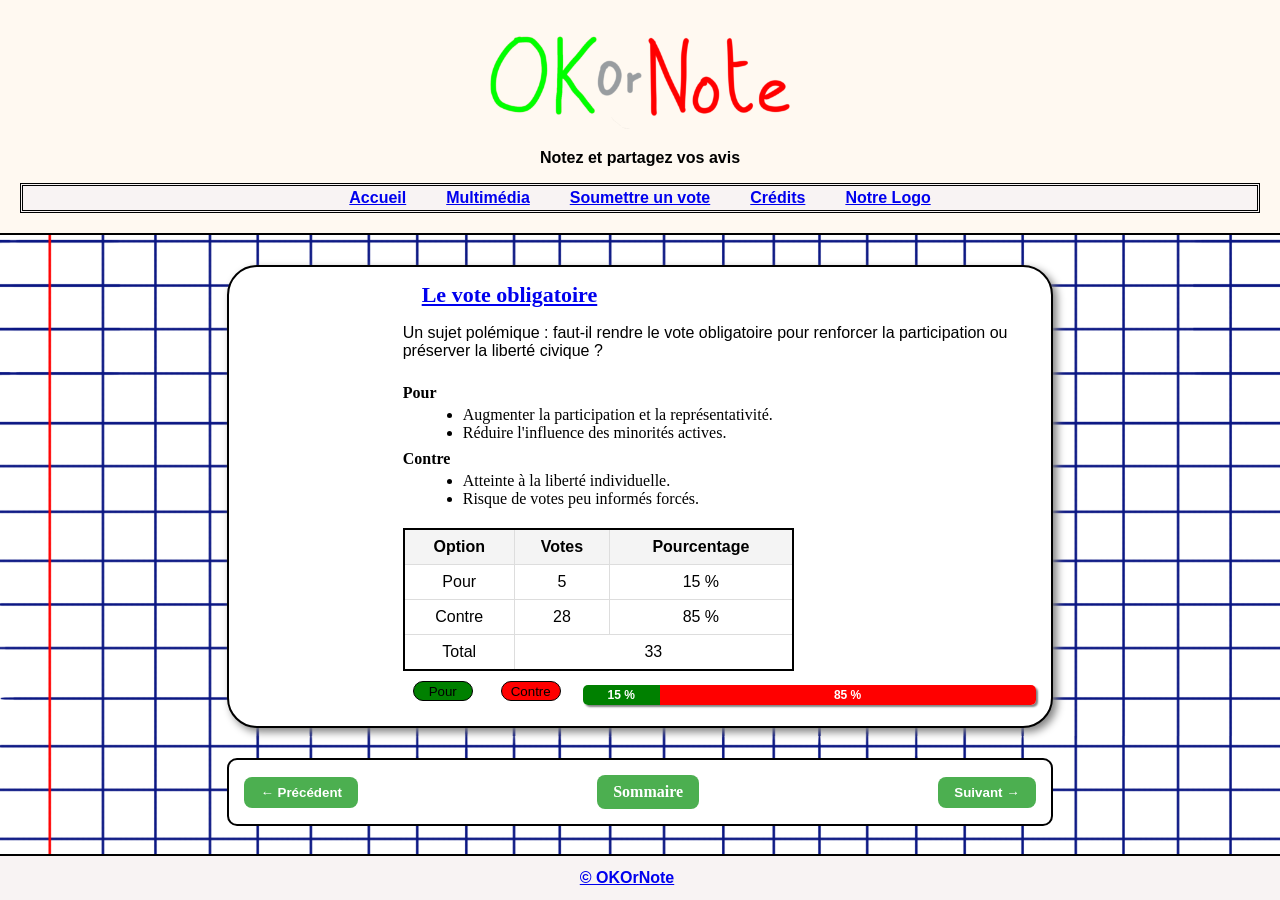
<file: HTML/vote.html>
<?xml version="1.0" encoding="UTF-8"?>
<!DOCTYPE html PUBLIC "-//W3C//DTD XHTML 1.0 Strict//EN"
	"http://www.w3.org/TR/xhtml1/DTD/xhtml1-strict.dtd">
<html xmlns="http://www.w3.org/1999/xhtml" xml:lang="fr" lang="fr">
	<head>
		<meta http-equiv="Content-Type" content="application/xhtml+xml; charset=UTF-8" />
		<meta name="viewport" content="width=device-width, initial-scale=1.0" />
		<title>OKOrNote</title>
		<link rel="icon" href="../Images/favicon.png" type="image/png" />
		<script type="text/javascript" src="../JS/main.js" defer="defer"></script>
		<script type="text/javascript" src="../JS/navigation.js" defer="defer"></script>
		<link rel="stylesheet" type="text/css" href="../CSS/styles.css" />
	</head>
	<body>
		<div id="page">
			<div class="header" id="site-header">
				<img id="TitreHeader" src="../Images/OKOrNote.png" alt="Logo OKOrNote" />
				<p class="tagline">Notez et partagez vos avis</p>
				<div class="nav" id="main-nav">
					<a href="./index.html">Accueil</a><a href="./multimedia.html">Multimédia</a><a href="./SoumettreVote.html">Soumettre un vote</a><a href="./Credits.html">Crédits</a><a href="./Logo.html">Notre Logo</a>
				</div>
			</div>
			<div class="main" id="content">
				<div class="section" id="capsules">
					<div class="capsule" id="capsuleSujetInfo">
						<div class="textcapsule">
							<a class="titrecapsule" href="./vote.html">Le vote obligatoire</a>
							<p class="desccapsule">Un sujet polémique : faut-il rendre le vote obligatoire pour renforcer la participation ou préserver la liberté civique ?</p>

							<div class="proscons">
								<h4>Pour</h4>
								<ul>
									<li>Augmenter la participation et la représentativité.</li>
									<li>Réduire l'influence des minorités actives.</li>
								</ul>
								<h4>Contre</h4>
								<ul>
									<li>Atteinte à la liberté individuelle.</li>
									<li>Risque de votes peu informés forcés.</li>
								</ul>
							</div>

							<table class="stats-table" id="statsVoteobli" >
								<thead>
									<tr><th>Option</th><th>Votes</th><th>Pourcentage</th></tr>
								</thead>
								<tbody>
									<tr><td>Pour</td><td>—</td><td>—</td></tr>
									<tr><td>Contre</td><td>—</td><td>—</td></tr>
									<tr><td>Total</td><td colspan="2">—</td></tr>
								</tbody>
							</table>

							<div class="vote" >
								<div class="vote-controls">
									<button class="voteOK" id="voteOKvoteobli" onclick="voterOK('voteobli')">Pour</button>
									<button class="voteNot" id="voteNotvoteobli" onclick="voterNot('voteobli')">Contre</button>
								</div>
								<div class="vote-bar">
									<div class="segmentpour" id="segmentpourvoteobli"></div>
									<div class="segmentcontre" id="segmentcontrevoteobli"></div>
								</div>
							</div>
						</div>
					</div>
				</div>
			</div>

			<!-- Navigation entre les pages -->
			<div class="nav-pagination">
				<button onclick="allerPrecedent()">← Précédent</button>
				<a href="./index.html">Sommaire</a>
				<button onclick="allerSuivant()">Suivant →</button>
			</div>

			<div class="footer" id="site-footer">
				<a href="./Credits.html">© OKOrNote</a>
			</div>
		</div>

		<script type="text/javascript" src="../JS/vote.js"></script>

	</body>
</html>
</file>
<file: CSS/styles.css>
#main-nav{
    text-align: center;
    padding: 3px;
    background-color: rgb(248, 243, 243);
}
.tagline{
    margin-top: 0;
    font-size: 16px;
    font-family: 'Segoe UI', Tahoma, Geneva, Verdana, sans-serif;
}
#main-nav a{
    padding: 20px;
}
#hero{
    text-align: center;
    background-color: white;
    border-style: solid;
    border-radius: 20px;
    border-width: 2px;
    border-color: black;
    padding: 15px;
    box-shadow: 4px 4px 8px grey;
    width: fit-content;
    margin-left: auto;
    margin-right: auto;
    margin-top: 30px;
    margin-bottom: 30px;
}
.capsule{
    background-color: white;
    width: 61.8%;
    border-style: solid;
    border-radius: 30px;
    border-width: 2px;
    border-color: black;
    display: flex;
    flex-direction: row-reverse;
    padding: 15px;
    margin-left: auto;
    margin-right: auto;
    margin-bottom: 30px;
    box-shadow: 4px 4px 8px grey;
}
.textcapsule{
    width: 80%;
    display: flex;
    flex-direction: column;
    height: auto;
}
.titrecapsule{
    padding-left: 3%;
    margin-bottom: 0;
    font-size: 22px;
    font-weight: bold;
    margin-top: 0;
    font-family: cursive;
}
.desccapsule{
    font-size: 16px;
    font-family: 'Segoe UI', Tahoma, Geneva, Verdana, sans-serif;
}
#main-nav{
    border-style: double;
    border-color: black;
}
.imagecapsule{
    width: 200px;
    height: 150px;
    border-radius: 20px;
    box-shadow: 2px 2px 5px grey;
}
/* Barre de vote : mise en page flexible, JS contrôle la largeur des segments */
.vote-bar{
    display: flex;
    height: 20px;
    border-radius: 5px;
    overflow: hidden;
    margin-top: auto;
    margin-bottom: 1%;
    box-shadow: 2px 2px 2px grey;
    flex: 1 1 auto;
    min-width: 160px;
}
.segmentcontre{
    font-family: Verdana, Geneva, Tahoma, sans-serif;
    font-weight: bold;
    font-size: 12px;
    background-color: red;
    display: flex;
    align-items: center;
    justify-content: center;
    width: 0; /* largeur initiale gérée par JS */
    color: white;
    padding: 0 6px;
    white-space: nowrap;
    overflow: hidden;
    transition: width 0.25s ease;
    min-width: 0;
}
.segmentpour{
    font-family: Verdana, Geneva, Tahoma, sans-serif;
    font-weight: bold;
    font-size: 12px;
    background-color: green;
    display: flex;
    align-items: center;
    justify-content: center;
    width: 0; /* largeur initiale gérée par JS */
    color: white;
    padding: 0 6px;
    white-space: nowrap;
    overflow: hidden;
    transition: width 0.25s ease;
    min-width: 0;
}
.vertical-line{
    border-left: 2px solid #000;
    display: inline-block;
    height: auto;
    margin: 0 20px;
}
#site-footer{
    text-align: center;
    font-family: Verdana, Geneva, Tahoma, sans-serif;
    font-weight: bold;
    padding: 13px;
    background-color: rgb(248, 243, 243);
    border-top: 2px solid black;
    position: absolute;
    bottom: 0;
    width: 100%;
    right: 0;
}
#site-header{
    text-align: center;
    font-family: 'Segoe UI', Tahoma, Geneva, Verdana, sans-serif;
    font-weight: bold;
    padding: 20px;
    background-color: rgb(255, 249, 241);
    border-bottom: 2px solid black;
}
body{
    margin: 0;
    padding: 0;
    min-height: 100vh;
    position: relative;
    padding-bottom: 60px; /* Hauteur du footer */
    box-sizing: border-box;
    background-image: url('../Images/fond.webp');
    background-attachment: fixed;
}
#TitreHeader{
    margin: 0;
    font-size: 36px;
    width: 300px;
    height: auto;
}
.voteOK {
    background-color: green;
}
.voteNot {
    background-color: red;
}

/* État sélectionné : mise en évidence par une bordure dorée */
.vote button.selected, .vote .selected {
    box-shadow: 0 0 0 3px rgba(255,215,0,0.25) inset;
    border: 1px solid #FFD700;
}

/* Layout: place vote controls (buttons) to the left of the vote bar */
.vote{
    display: flex;
    align-items: center;
    margin-top: auto;
    gap: 12px;
}
.vote-controls{
    display: flex;
    flex-direction: row;
    align-items: center;
    gap: 8px;
}
.vote button {
    margin: 6px;
    width: 60px;
    height: 20px;
    border-radius: 10px;
    margin: 10px 10px 10px;
    border: 1px solid black;
}
.vote-bar{
    flex: 1 1 auto;
    min-width: 160px;
}
#Credits{
    width: 61.8%;
    margin-left: auto;
    margin-right: auto;
    font-family: 'Segoe UI', Tahoma, Geneva, Verdana, sans-serif;
    font-size: 16px;
}
#credits{
    margin-top: 50px;
    margin-bottom: 30px;
}
#capsuleSujetInfo{
    margin-top: 30px;
    margin-bottom: 30px;
}
#capsuleSoumettre{
    margin-top: 30px;
    margin-bottom: 30px;
}

canvas {
    align-items: center;
    margin-left: 30%;
    height: 400px;
    width: 600px;
}

#textLogo {
    margin-right: 80%;
}

/* Navigation entre pages */
.nav-pagination{
    display: flex;
    justify-content: space-between;
    align-items: center;
    margin-top: 30px;
    padding: 15px;
    background: white;
    border: 2px solid black;
    border-radius: 10px;
    width: 61.8%;
    margin-left: auto;
    margin-right: auto;
}

.nav-pagination a,
.nav-pagination button {
    padding: 8px 16px;
    background: #4CAF50;
    color: white;
    text-decoration: none;
    border: none;
    border-radius: 8px;
    cursor: pointer;
    font-weight: bold;
}

.nav-pagination a:hover,
.nav-pagination button:hover {
    background: #45a049;
}


		.stats-table{ width: 61.8%; margin-top: 12px; border-collapse: collapse; border: 2px solid black; font-family: 'Segoe UI', Tahoma, Geneva, Verdana, sans-serif; background: white; }
		.stats-table th, .stats-table td{ border: 1px solid #ddd; padding: 8px; text-align: center; }
		.stats-table thead th{ background: #f4f4f4; font-weight: bold; }
		.proscons h4{ margin: 8px 0 4px; } .proscons ul{ margin: 0 0 8px 20px; }

.nav-pagination button:disabled {
    background: #ccc;
    cursor: not-allowed;
}
</file>
